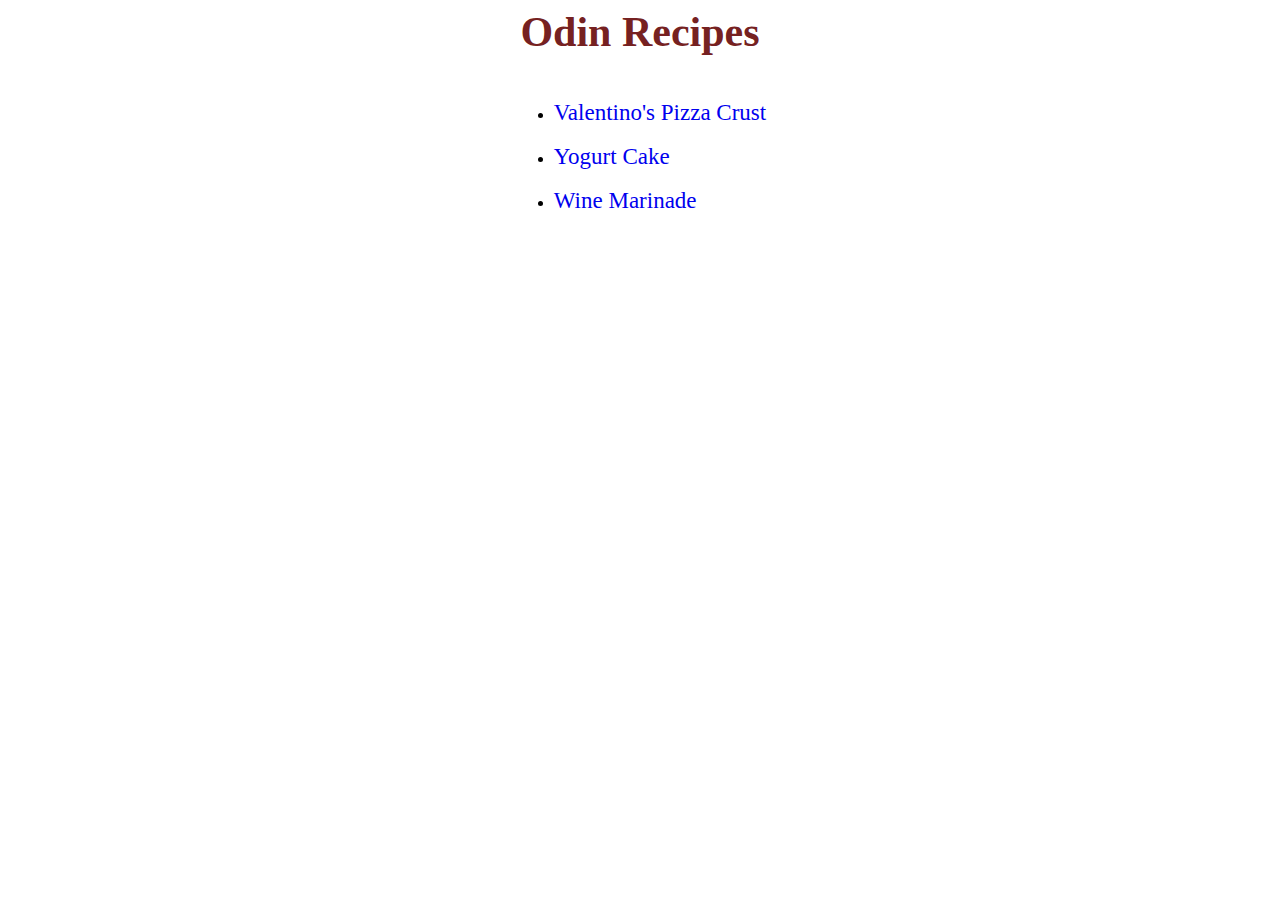
<file: index.html>
<!DOCTYPE html>
<html lang="en">
  <head>
    <meta charset="UTF-8" />
    <meta http-equiv="X-UA-Compatible" content="IE=edge" />
    <meta name="viewport" content="width=device-width, initial-scale=1.0" />
    <link rel="stylesheet" href="src/style.css" />
    <title>leog10 Odin Recipes</title>
  </head>
  <body>
    <h1>Odin Recipes</h1>
    <div class="recipesLinks">
      <ul>
        <li>
          <a href="../odin-recipes/recipes/pizza-crust.html"
            >Valentino's Pizza Crust</a
          >
        </li>
        <br />
        <li>
          <a href="../odin-recipes/recipes/yogurt-cake.html">Yogurt Cake</a>
        </li>
        <br />
        <li>
          <a href="../odin-recipes/recipes/wine-marinade.html">Wine Marinade</a>
        </li>
      </ul>
    </div>
  </body>
</html>
</file>
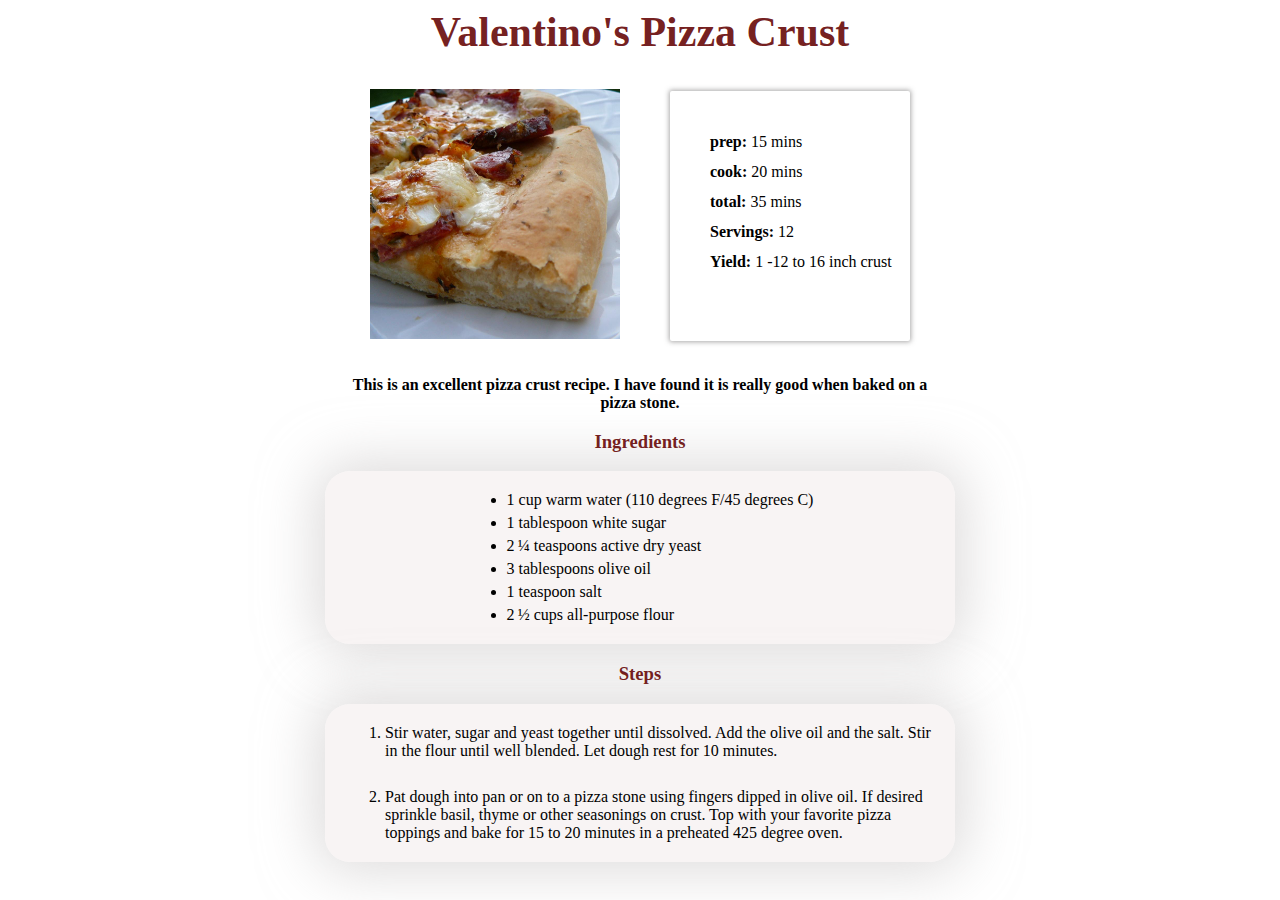
<file: recipes/pizza-crust.html>
<!DOCTYPE html>
<html lang="en">
  <head>
    <meta charset="UTF-8" />
    <meta http-equiv="X-UA-Compatible" content="IE=edge" />
    <meta name="viewport" content="width=device-width, initial-scale=1.0" />
    <link rel="stylesheet" href="../src/style.css" />
    <title>Odin Recipes Pizza's</title>
  </head>
  <body>
    <h1>Valentino's Pizza Crust</h1>
    <div class="img-container">
      <div>
        <img
          src="../img/Valentino's Pizza Crust.jpeg"
          alt="Valentino's Pizza Crust"
          width="250px"
          height="250px"
        />
      </div>
      <div class="prepInfo">
        <ul class="prepUl">
          <li><b> prep:</b> 15 mins</li>
          <li><b>cook:</b> 20 mins</li>
          <li><b>total:</b> 35 mins</li>
          <li><b>Servings:</b> 12</li>
          <li><b>Yield:</b> 1 -12 to 16 inch crust</li>
        </ul>
      </div>
    </div>
    <p class="description">
      This is an excellent pizza crust recipe. I have found it is really good
      when baked on a pizza stone.
    </p>
    <h3>Ingredients</h3>
    <div class="box">
      <ul class="ingredients">
        <li>1 cup warm water (110 degrees F/45 degrees C)</li>
        <li>1 tablespoon white sugar</li>
        <li>2 ¼ teaspoons active dry yeast</li>
        <li>3 tablespoons olive oil</li>
        <li>1 teaspoon salt</li>
        <li>2 ½ cups all-purpose flour</li>
      </ul>
    </div>
    <h3>Steps</h3>
    <div class="box">
      <ol class="steps">
        <li>
          Stir water, sugar and yeast together until dissolved. Add the olive
          oil and the salt. Stir in the flour until well blended. Let dough rest
          for 10 minutes.
        </li>
        <br />
        <li>
          Pat dough into pan or on to a pizza stone using fingers dipped in
          olive oil. If desired sprinkle basil, thyme or other seasonings on
          crust. Top with your favorite pizza toppings and bake for 15 to 20
          minutes in a preheated 425 degree oven.
        </li>
      </ol>
    </div>
  </body>
</html>
</file>
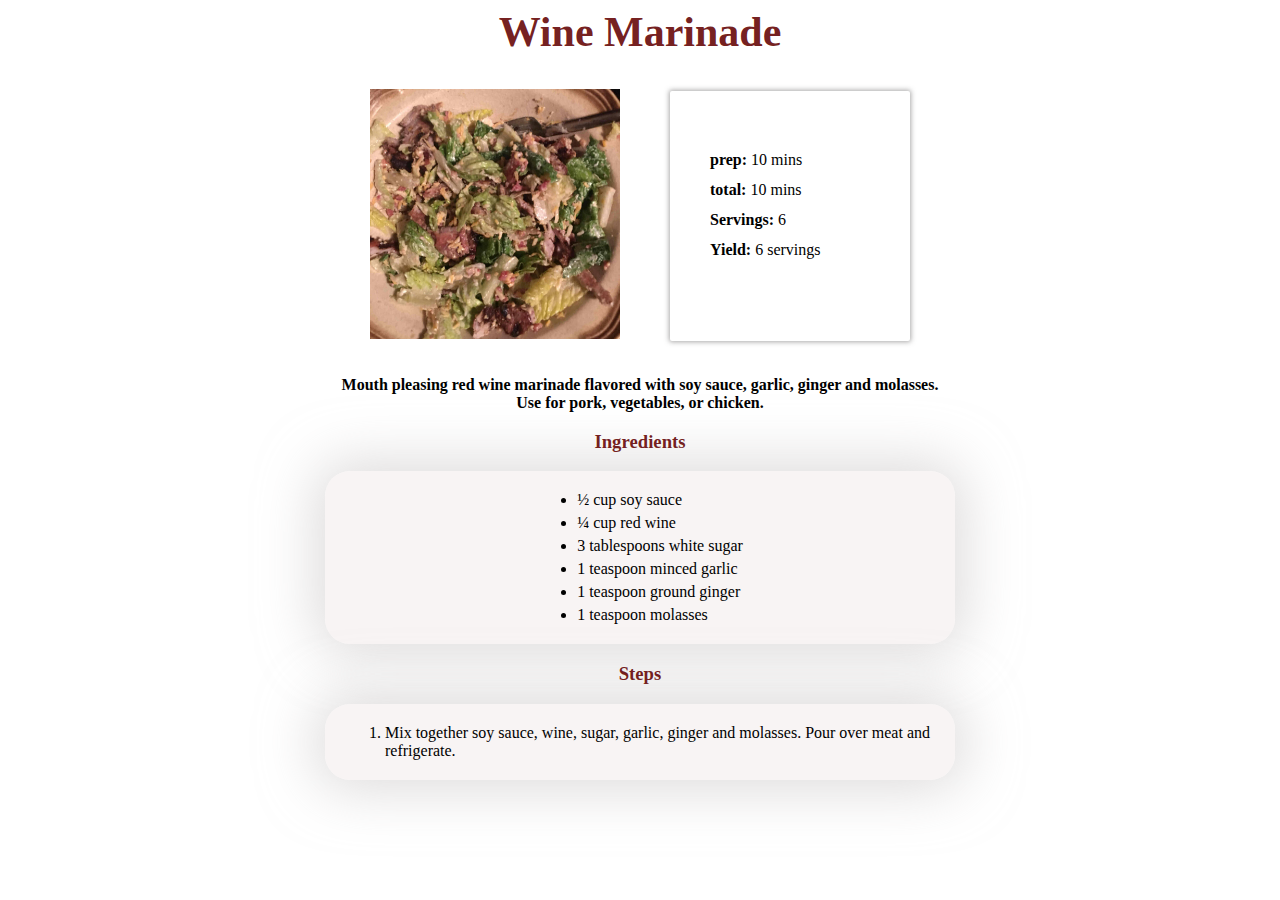
<file: recipes/wine-marinade.html>
<!DOCTYPE html>
<html lang="en">
  <head>
    <meta charset="UTF-8" />
    <meta http-equiv="X-UA-Compatible" content="IE=edge" />
    <meta name="viewport" content="width=device-width, initial-scale=1.0" />
    <link rel="stylesheet" href="../src/style.css" />
    <title>Odin Recipes Pizza's</title>
  </head>
  <body>
    <h1>Wine Marinade</h1>
    <div class="img-container">
      <div>
        <img
          src="../img/Wine Marinade.jpg"
          alt="Wine Marinade"
          width="250px"
          height="250px"
        />
      </div>
      <div class="prepInfo">
        <ul class="prepUl">
          <br />
          <li><b>prep:</b> 10 mins</li>
          <li><b>total:</b> 10 mins</li>
          <li><b>Servings:</b> 6</li>
          <li><b>Yield:</b> 6 servings</li>
        </ul>
      </div>
    </div>
    <p class="description">
      Mouth pleasing red wine marinade flavored with soy sauce, garlic, ginger
      and molasses. Use for pork, vegetables, or chicken.
    </p>
    <h3>Ingredients</h3>
    <div class="box">
      <ul class="ingredients">
        <li>½ cup soy sauce</li>
        <li>¼ cup red wine</li>
        <li>3 tablespoons white sugar</li>
        <li>1 teaspoon minced garlic</li>
        <li>1 teaspoon ground ginger</li>
        <li>1 teaspoon molasses</li>
      </ul>
    </div>
    <h3>Steps</h3>
    <div class="box">
      <ol class="steps">
        <li>
          Mix together soy sauce, wine, sugar, garlic, ginger and molasses. Pour
          over meat and refrigerate.
        </li>
      </ol>
    </div>
  </body>
</html>
</file>
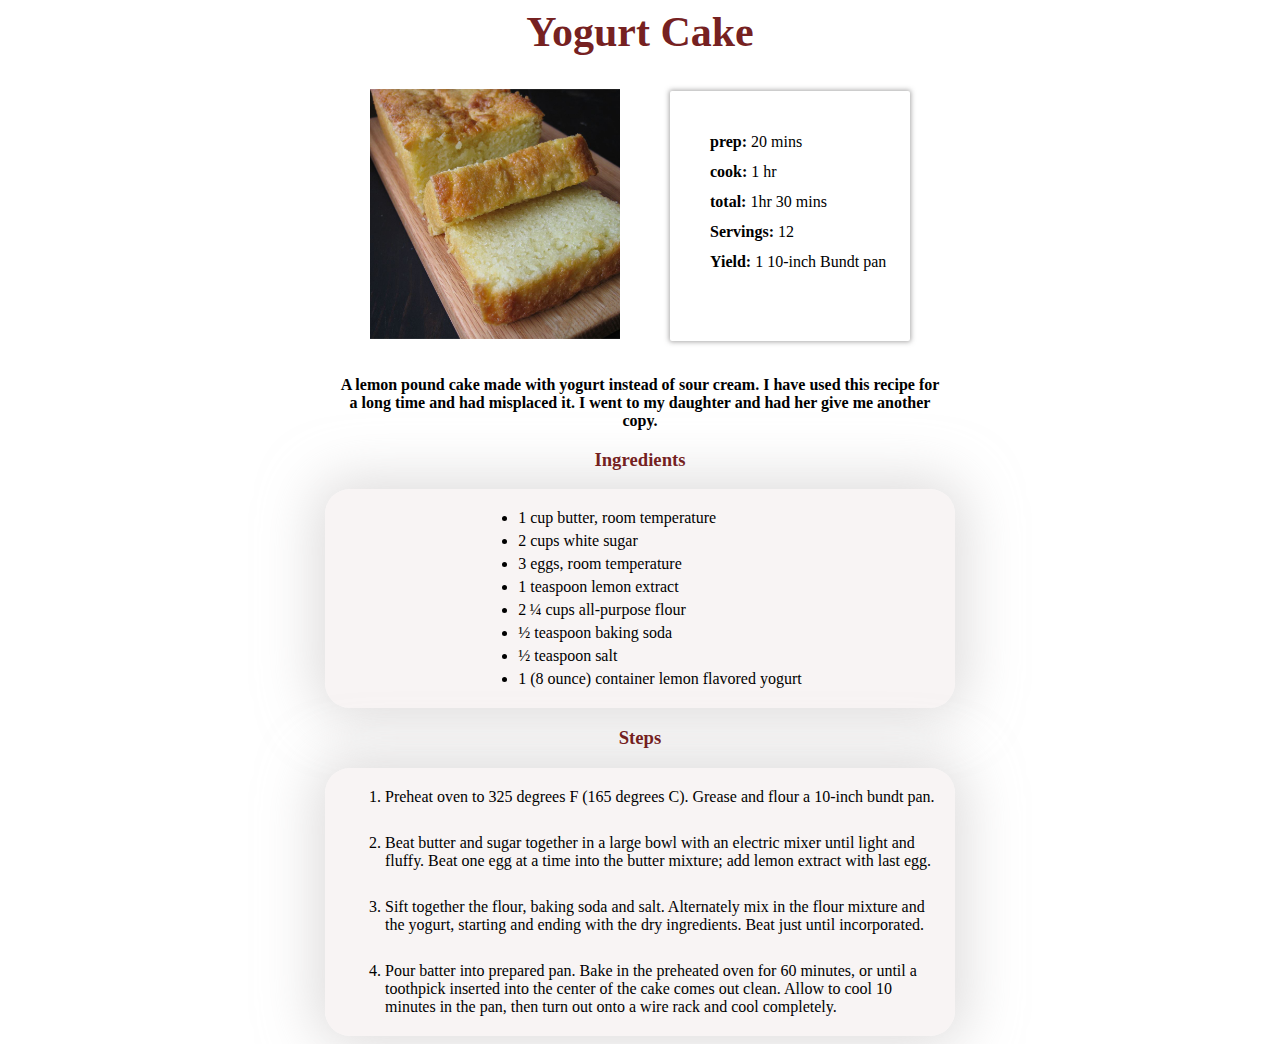
<file: recipes/yogurt-cake.html>
<!DOCTYPE html>
<html lang="en">
  <head>
    <meta charset="UTF-8" />
    <meta http-equiv="X-UA-Compatible" content="IE=edge" />
    <meta name="viewport" content="width=device-width, initial-scale=1.0" />
    <link rel="stylesheet" href="../src/style.css" />
    <title>Odin Recipes Pizza's</title>
  </head>
  <body>
    <h1>Yogurt Cake</h1>
    <div class="img-container">
      <div>
        <img
          src="../img/Yogurt Cake.jpeg"
          alt="Yogurt Cake"
          width="250px"
          height="250px"
        />
      </div>
      <div class="prepInfo">
        <ul class="prepUl">
          <li><b>prep:</b> 20 mins</li>
          <li><b>cook:</b> 1 hr</li>
          <li><b>total:</b> 1hr 30 mins</li>
          <li><b>Servings:</b> 12</li>
          <li><b>Yield:</b> 1 10-inch Bundt pan</li>
        </ul>
      </div>
    </div>
    <p class="description">
      A lemon pound cake made with yogurt instead of sour cream. I have used
      this recipe for a long time and had misplaced it. I went to my daughter
      and had her give me another copy.
    </p>
    <h3>Ingredients</h3>
    <div class="box">
      <ul class="ingredients">
        <li>1 cup butter, room temperature</li>
        <li>2 cups white sugar</li>
        <li>3 eggs, room temperature</li>
        <li>1 teaspoon lemon extract</li>
        <li>2 ¼ cups all-purpose flour</li>
        <li>½ teaspoon baking soda</li>
        <li>½ teaspoon salt</li>
        <li>1 (8 ounce) container lemon flavored yogurt</li>
      </ul>
    </div>
    <h3>Steps</h3>
    <div class="box">
      <ol class="steps">
        <li>
          Preheat oven to 325 degrees F (165 degrees C). Grease and flour a
          10-inch bundt pan.
        </li>
        <br />
        <li>
          Beat butter and sugar together in a large bowl with an electric mixer
          until light and fluffy. Beat one egg at a time into the butter
          mixture; add lemon extract with last egg.
        </li>
        <br />
        <li>
          Sift together the flour, baking soda and salt. Alternately mix in the
          flour mixture and the yogurt, starting and ending with the dry
          ingredients. Beat just until incorporated.
        </li>
        <br />
        <li>
          Pour batter into prepared pan. Bake in the preheated oven for 60
          minutes, or until a toothpick inserted into the center of the cake
          comes out clean. Allow to cool 10 minutes in the pan, then turn out
          onto a wire rack and cool completely.
        </li>
      </ol>
    </div>
  </body>
</html>
</file>
<file: src/style.css>
a {
  font-size: 23px;
  text-decoration: none;
}

a:hover {
  text-decoration: underline;
}

.recipesLinks {
  display: flex;
  flex-direction: column;
  align-items: center;
}

h1 {
  margin-top: 0px;
  text-align: center;
  color: rgba(99, 2, 2, 0.89);
  font-size: 42px;
}

h2 {
  text-align: center;
  color: rgba(99, 2, 2, 0.89);
}

h3 {
  text-align: center;
  color: rgba(99, 2, 2, 0.89);
}

p {
  text-align: center;
}

.description {
  margin: 0 auto;
  width: 600px;
  font-weight: bold;
}

.img-container {
  margin: 60px 0px;
  max-height: 200px;
  display: flex;
  flex-direction: row;
  align-items: center;
  justify-content: center;
}

.prepInfo {
  justify-self: center;
  border-radius: 2px;
  box-shadow: 0 0 5px 1px rgba(119, 118, 118, 0.637);
  padding: 20px 0px;
  margin-left: 50px;
}

.prepUl {
  height: 178px;
  max-width: 200px;
  min-width: 200px;
}

.prepUl li {
  list-style: none;
  line-height: 30px;
}

.box {
  display: flex;
  width: 600px;
  margin: 0 auto;
  padding: 15px 15px;
  background-color: rgba(243, 237, 237, 0.623);
  border-radius: 25px;
  box-shadow: 0px 0px 55px 10px rgba(199, 197, 197, 0.596);
}

.ingredients {
  display: inline-block;
  width: auto;
  margin: 0 auto;
}

.steps {
  width: 550px;
  margin: 0 auto;
}

.box li {
  margin: 5px auto;
}
</file>
